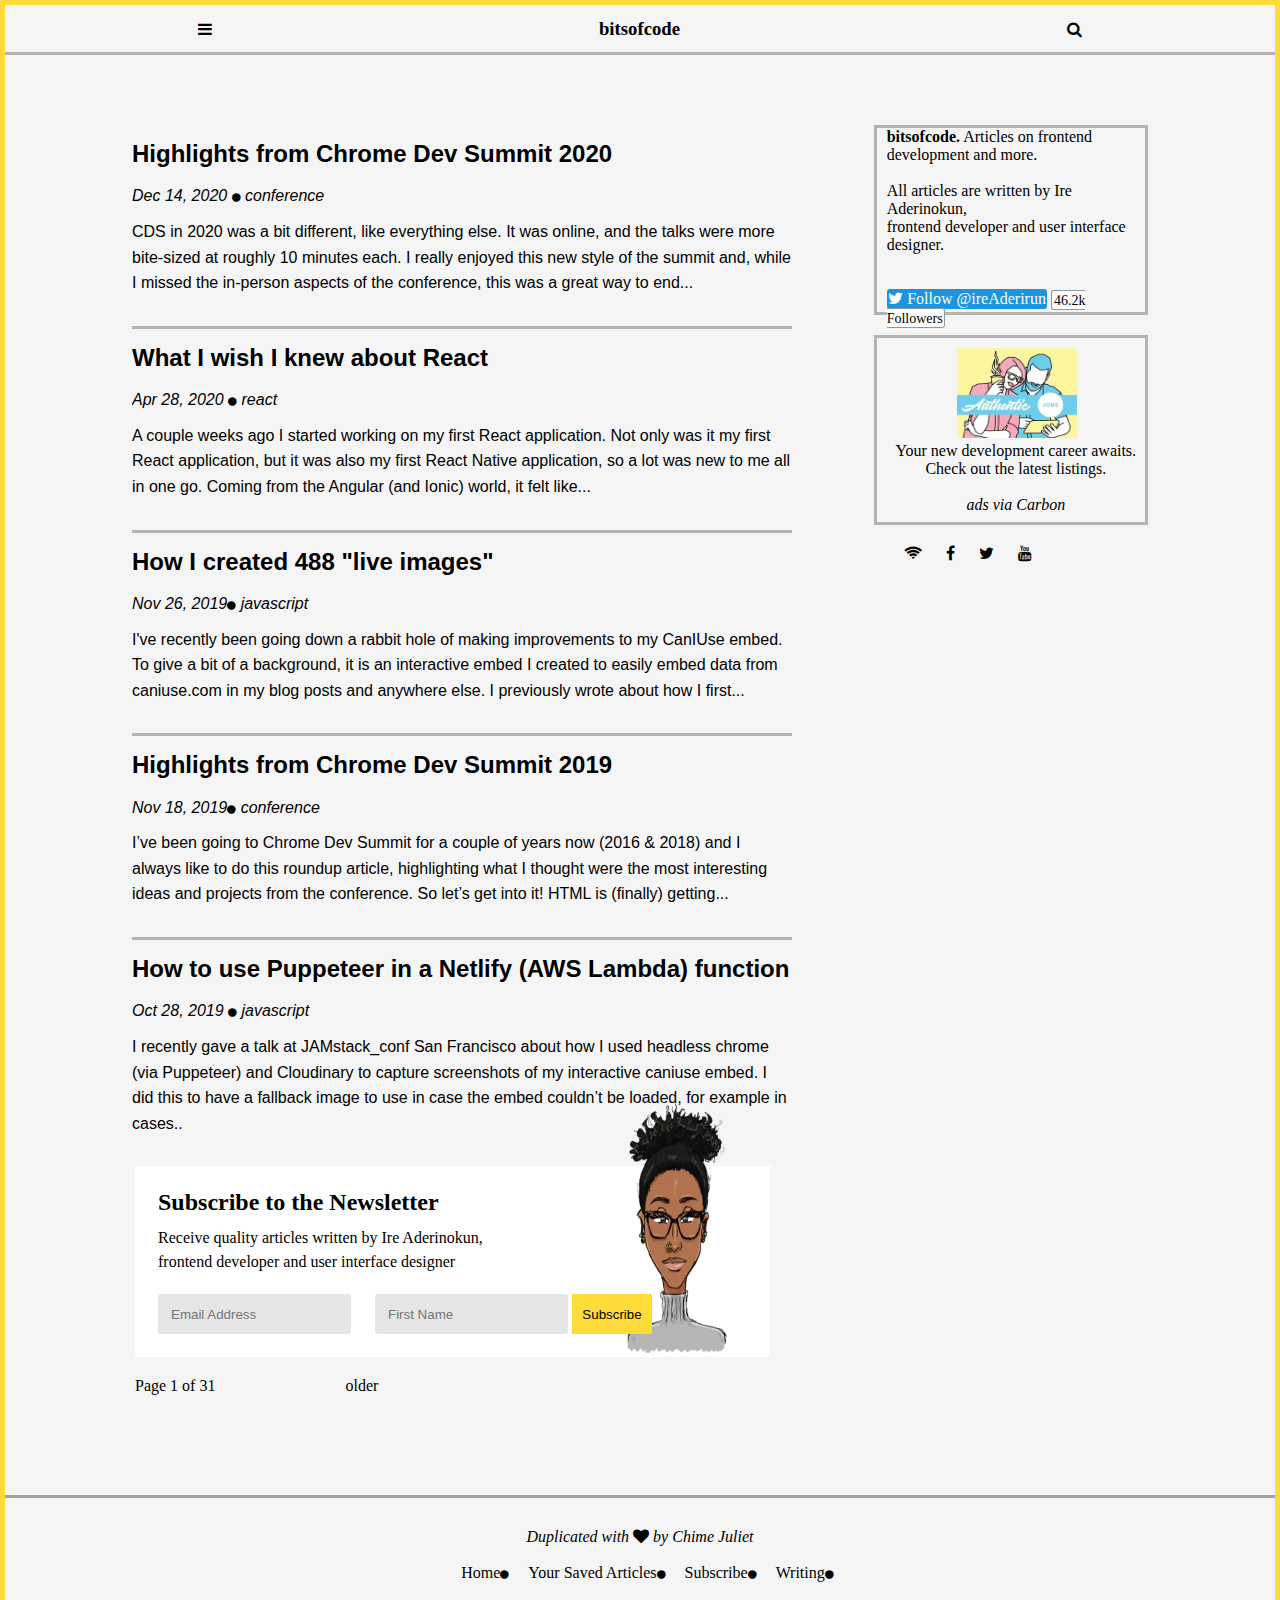
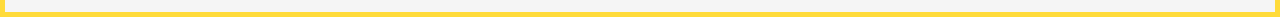
<file: index.html>
<!DOCTYPE html>
<html lang="en">

<head>
    <meta charset="UTF-8">
    <meta http-equiv="X-UA-Compatible" content="IE=edge">
    <meta name="viewport" content="width=device-width, initial-scale=1.0">
    <title>Bits of Code</title>
    <link rel="stylesheet" href="style.css">
    <link rel="stylesheet" href="https://cdnjs.cloudflare.com/ajax/libs/font-awesome/4.7.0/css/font-awesome.min.css">
</head>

<body>
    <div class="cover">
<div class="cover-nav">
    <i class="fa fa-times fa-2x"></i>
<a href="#">Home</a>
<a href="#">Your Saved</a>
<a href="#">Subscribe</a>
<a href="#">Articles</a>
</div>
    </div>
    <div class="container">
        <div class="head">
            <i class="fa fa-bars"></i>
            <h3>bitsofcode</h3>
            <i class="fa fa-search"></i>
        </div>

        <div class="text">
            <div class="text-left">
                <ul>
                    <li>
                        <h2>Highlights from Chrome Dev Summit 2020</h2>
                        <p><em> Dec 14, 2020 <i class="fa fa-circle" style="font-size: x-small;"></i> conference</em>
                        </p>
                        <p>CDS in 2020 was a bit different, like everything else. It was online, and the talks were more
                            bite-sized at roughly 10 minutes each. I really enjoyed this new style of the summit and,
                            while I missed the in-person aspects of the conference, this was a great way to end...</p>
                    </li>

                    <li>
                        <h2>What I wish I knew about React</h2>
                        <p><em> Apr 28, 2020 <i class="fa fa-circle" style="font-size: x-small;"></i> react</em></p>
                        <p>A couple weeks ago I started working on my first React application. Not only was it my first
                            React
                            application, but it was also my first React Native application,
                            so a lot was new to me all in one go. Coming from the Angular (and Ionic) world, it felt
                            like...</p>
                    </li>

                    <li>
                        <h2>How I created 488 "live images"</h2>
                        <p><em>Nov 26, 2019<i class="fa fa-circle" style="font-size: x-small;"></i> javascript</em></p>
                        <p>I've recently been going down a rabbit hole of making improvements to my CanIUse embed.
                            To give a bit of a background, it is an interactive embed I created to easily embed data
                            from caniuse.com in my blog posts and anywhere else.
                            I previously wrote about how I first...</p>
                    </li>

                    <li>
                        <h2>Highlights from Chrome Dev Summit 2019</h2>
                        <p><em> Nov 18, 2019<i class="fa fa-circle" style="font-size: x-small;"></i> conference</em></p>
                        <p>I’ve been going to Chrome Dev Summit for a couple of years now (2016 & 2018)
                            and I always like to do this roundup article, highlighting what I thought were the most
                            interesting ideas and projects from the conference.
                            So let’s get into it! HTML is (finally) getting...</p>
                    </li>

                    <li style="border: none;">
                        <h2>How to use Puppeteer in a Netlify (AWS Lambda) function</h2>
                        <p><em> Oct 28, 2019 <i class="fa fa-circle" style="font-size: x-small;"></i> javascript</em>
                        </p>
                        <p>I recently gave a talk at JAMstack_conf San Francisco about how I used headless chrome (via
                            Puppeteer)
                            and Cloudinary to capture screenshots of my interactive caniuse embed. I did this to
                            have a fallback image to use in case the embed couldn’t be loaded, for example in cases..
                        </p>
                    </li>
                </ul>
            </div>

            <div class="text-right">
                <ul>
                    <li class="right1">
                        <p><b>bitsofcode.</b> Articles on frontend development and more.</p><br>

                        All articles are written by Ire Aderinokun,<br> frontend developer and user interface
                        designer.<br><br><br>
                        <a href="#"><i class="fa fa-twitter fa-1x"> Follow @ireAderirun</i></a> <a href="#"
                            style="background-color:white; border: #8799A6 solid 1px; color: black; text-decoration: none; font-size: 14px;">46.2k
                            Followers</a>
                    </li>
                    <li class="image">
                        <a href="#"><img src="images/bits.jpg" alt="" width="120px" height="100px">

                            <p> Your new development career awaits. Check out the latest listings.<br><br>
                                <i>ads via Carbon</i>
                            </p>
                        </a>
                    </li>
                    <li class="nostyle" style="border: none;">
                        <a href="#"><i class="fa fa-wifi fa-1x"></i></a>
                        <a><i class="fa fa-facebook fa-1x"></i></a>
                        <a><i class="fa fa-twitter fa-1x"></i></a>
                        <a><i class="fa fa-youtube fa-1x"></i></a>
                    </li>
                </ul>
            </div>
        </div>
        <div class="nav">
            <div class="nav-text">
                <h2>Subscribe to the Newsletter</h2>
                <p>Receive quality articles written by Ire Aderinokun,<br> frontend developer and user interface designer</p>
            </div>
            <img src="images/profile.webp" alt="" width="100px" height="250px">
            <div class="nav-button">
                <form action="">
                    <input type="email" placeholder="Email Address">
                    <input type="text" placeholder="First Name">
                    <button>Subscribe</button>
                </form>
            </div>
        </div>
        <div class="before-last">
            <p><a href="#">Page 1 of 31</a><a href="#">older</a> 
            </p>
        </div>
        <div class="last">
            <p><i>Duplicated with <i class="fa fa-heart fa-1x"></i> by Chime Juliet</i> </p><br>
            <a href="#">Home</a><i class="fa fa-circle" style="font-size: x-small;"></i>
            <a href="#">Your Saved Articles</a><i class="fa fa-circle" style="font-size: x-small;"></i>
            <a href="#">Subscribe</a><i class="fa fa-circle" style="font-size: x-small;"></i>
            <a href="#">Writing</a><i class="fa fa-circle" style="font-size: x-small;"></i>
            </a>
        </div>
    </div>
</body>

</html>
</file>
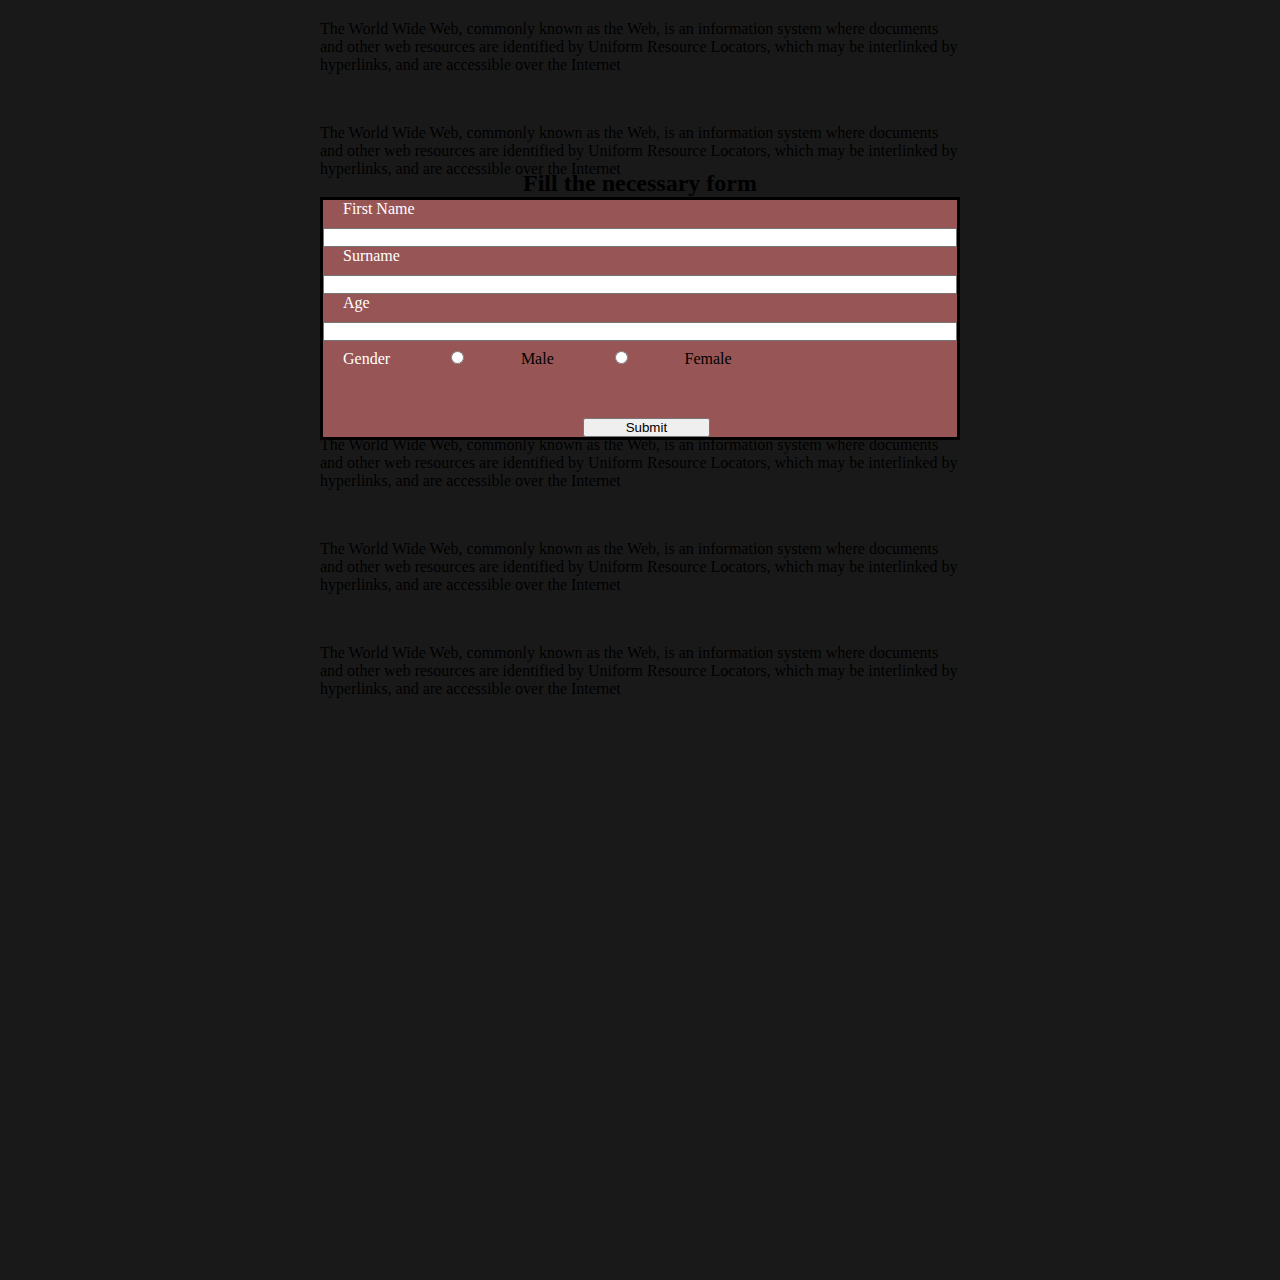
<file: cover.html>
<!DOCTYPE html>
<html lang="en">

<head>
    <meta charset="UTF-8">
    <meta http-equiv="X-UA-Compatible" content="IE=edge">
    <meta name="viewport" content="width=device-width, initial-scale=1.0">
    <title>Document</title>
    <style>
        * {
            margin: 0px;
            padding: 0px;
            box-sizing: border-box;
        }

        .top {
            width: 100%;
            height: 100vmax;
            background: rgba(0, 0, 0, 0.9);
            position: absolute;
        }

        .form {
            width: 50%;
            margin: auto;
            margin-top: 170px;

        }

        .form h2 {
            text-align: center;
        }

        .form form {
            border: solid;
            background: rgb(151, 85, 85);
        }

        .form label {
            color: white;
            padding-left: 20px;
        }

        /* .form label{
            padding-top: 30px;
        } */
        input[type=text] {
            width: 100%;
            margin-top: 10px;
        }

        input[type=number] {
            width: 100%;
            margin-top: 10px;
        }

        input[type=radio] {
            width: 20%;
            margin-top: 10px;
        }

        button {
            width: 20%;
            margin-top: 50px;
            margin-left: 260px;
        }

        .contain {
            width: 100%;
            background: #fff;
        }

        .contain1 {
            width: 50%;
            margin: auto;
        }

        .contain1 li {
            margin-bottom: 30px;
            list-style: none;
            color: black;
            padding-top: 20px;
        }
    </style>
</head>

<body>
    <div class="top">
        <div class="form">
            <h2>Fill the necessary form</h2>
            <form action="">
                <label for="name">First Name</label>
                <input type="text">
                <label for="surname">Surname</label>
                <input type="text">
                <label for="age">Age</label>
                <input type="number">
                <label for="gender">Gender</label>
                <input type="radio" name="gender" id="male">Male
                <input type="radio" name="gender" id="female">Female<br>
                <button>Submit</button>
            </form>
        </div>
    </div>
    <div class="contain">
        <div class="contain1">
            <ul>
                <li>
                    The World Wide Web, commonly known as the Web, is an information system where documents and other
                    web
                    resources are identified by Uniform Resource Locators,
                    which may be interlinked by hyperlinks, and are accessible over the Internet
                </li>
                <li>
                    The World Wide Web, commonly known as the Web, is an information system where documents and other
                    web
                    resources are identified by Uniform Resource Locators,
                    which may be interlinked by hyperlinks, and are accessible over the Internet
                </li>
                <li>
                    The World Wide Web, commonly known as the Web, is an information system where documents and other
                    web
                    resources are identified by Uniform Resource Locators,
                    which may be interlinked by hyperlinks, and are accessible over the Internet
                </li>
                <li>
                    The World Wide Web, commonly known as the Web, is an information system where documents and other
                    web
                    resources are identified by Uniform Resource Locators,
                    which may be interlinked by hyperlinks, and are accessible over the Internet
                </li>
                <li>
                    The World Wide Web, commonly known as the Web, is an information system where documents and other
                    web
                    resources are identified by Uniform Resource Locators,
                    which may be interlinked by hyperlinks, and are accessible over the Internet
                </li>
                <li>
                    The World Wide Web, commonly known as the Web, is an information system where documents and other
                    web
                    resources are identified by Uniform Resource Locators,
                    which may be interlinked by hyperlinks, and are accessible over the Internet
                </li>
                <li>
                    The World Wide Web, commonly known as the Web, is an information system where documents and other
                    web
                    resources are identified by Uniform Resource Locators,
                    which may be interlinked by hyperlinks, and are accessible over the Internet
                </li>
            </ul>
        </div>
    </div>
</body>

</html>
</file>
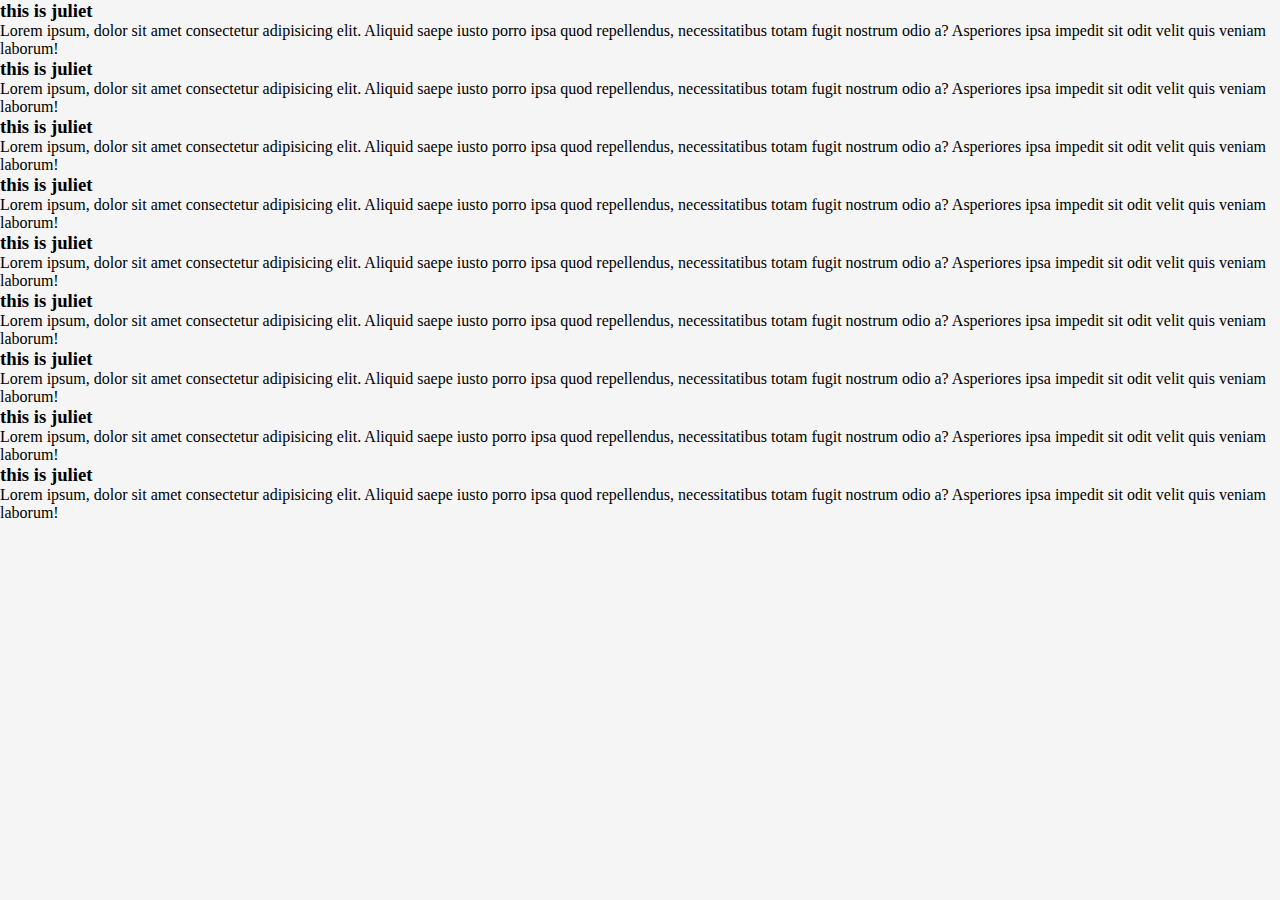
<file: grid.html>
<html lang="en">
<head>
    <meta charset="UTF-8">
    <meta http-equiv="X-UA-Compatible" content="IE=edge">
    <meta name="viewport" content="width=device-width, initial-scale=1.0">
    <title>Document</title>
    <link rel="stylesheet" href="style.css">
</head>
<body>
    <div class="box">
<div class="box1">
<h3>this is juliet</h3>
<p>Lorem ipsum, dolor sit amet consectetur adipisicing elit. Aliquid saepe iusto porro ipsa quod repellendus, necessitatibus totam fugit nostrum odio a?
     Asperiores ipsa impedit sit odit velit quis veniam laborum!</p>
</div>
<div class="box1">
    <h3>this is juliet</h3>
    <p>Lorem ipsum, dolor sit amet consectetur adipisicing elit. Aliquid saepe iusto porro ipsa quod repellendus, necessitatibus totam fugit nostrum odio a?
         Asperiores ipsa impedit sit odit velit quis veniam laborum!</p>
    </div>
    <div class="box1">
        <h3>this is juliet</h3>
        <p>Lorem ipsum, dolor sit amet consectetur adipisicing elit. Aliquid saepe iusto porro ipsa quod repellendus, necessitatibus totam fugit nostrum odio a?
             Asperiores ipsa impedit sit odit velit quis veniam laborum!</p>
        </div>
        <div class="box1">
            <h3>this is juliet</h3>
            <p>Lorem ipsum, dolor sit amet consectetur adipisicing elit. Aliquid saepe iusto porro ipsa quod repellendus, necessitatibus totam fugit nostrum odio a?
                 Asperiores ipsa impedit sit odit velit quis veniam laborum!</p>
            </div>
            <div class="box1">
                <h3>this is juliet</h3>
                <p>Lorem ipsum, dolor sit amet consectetur adipisicing elit. Aliquid saepe iusto porro ipsa quod repellendus, necessitatibus totam fugit nostrum odio a?
                     Asperiores ipsa impedit sit odit velit quis veniam laborum!</p>
                </div>
                <div class="box1">
                    <h3>this is juliet</h3>
                    <p>Lorem ipsum, dolor sit amet consectetur adipisicing elit. Aliquid saepe iusto porro ipsa quod repellendus, necessitatibus totam fugit nostrum odio a?
                         Asperiores ipsa impedit sit odit velit quis veniam laborum!</p>
                    </div>
                    <div class="box1">
                        <h3>this is juliet</h3>
                        <p>Lorem ipsum, dolor sit amet consectetur adipisicing elit. Aliquid saepe iusto porro ipsa quod repellendus, necessitatibus totam fugit nostrum odio a?
                             Asperiores ipsa impedit sit odit velit quis veniam laborum!</p>
                        </div>
                        <div class="box1">
                            <h3>this is juliet</h3>
                            <p>Lorem ipsum, dolor sit amet consectetur adipisicing elit. Aliquid saepe iusto porro ipsa quod repellendus, necessitatibus totam fugit nostrum odio a?
                                 Asperiores ipsa impedit sit odit velit quis veniam laborum!</p>
                            </div>
                            <div class="box1">
                                <h3>this is juliet</h3>
                                <p>Lorem ipsum, dolor sit amet consectetur adipisicing elit. Aliquid saepe iusto porro ipsa quod repellendus, necessitatibus totam fugit nostrum odio a?
                                     Asperiores ipsa impedit sit odit velit quis veniam laborum!</p>
                                </div>
    </div>
</body>
</html>
</file>
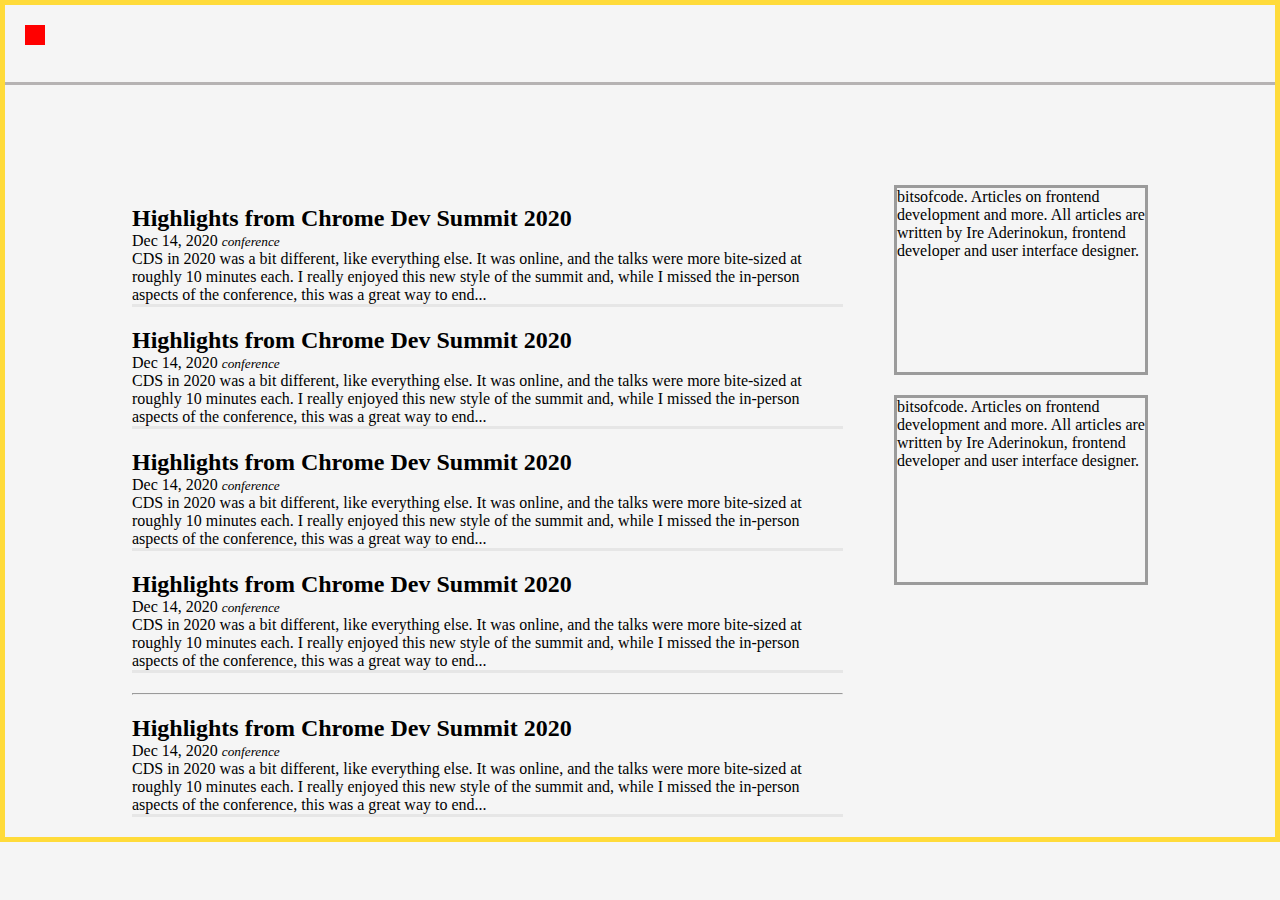
<file: me.html>
<!DOCTYPE html>
<html lang="en">

<head>
    <meta charset="UTF-8">
    <meta http-equiv="X-UA-Compatible" content="IE=edge">
    <meta name="viewport" content="width=device-width, initial-scale=1.0">
    <title>Document</title>
    <style>
        * {
            margin: 0px;
            padding: 0px;
            box-sizing: border-box;
        }

        body {
            background-color: #f5f5f5;

        }

        .head {
            height: 60px;
            border-bottom: solid rgb(182, 179, 179);
        }

        .contain {
            width: 100%;
            border: 5px solid #ffdb3a;
            overflow: auto;


        }

        .main {
            width: 80%;
            margin: auto;
            margin-top: 100px;
        
        }

        .left {
            width: 70%;
            float: left;
        }

        .left li {
            list-style: none;
            margin-bottom: 20px;
            margin-top: 20px;
            border: solid #e6e6e6;
            ;
            border-right: none;
            border-top: none;
            border-left: none;

        }

        /* .left hr{
            color: #e6e6e6;
            height: 2px;
        } */

        .right {
            width: 25%;
            float: right;
        }

        .right li {
            width: 100%;
            height: 190px;
            border: solid rgb(155, 155, 155);
            margin-bottom: 20px;
            list-style: none;
        }

        @media screen and (max-width:1000px) {
            .main {
                width: 100%;
                margin: auto;
                margin-top: 100px;
            }

            .left {
                width: 100%;
            }

            .right {
                width: 100%;
            }
        }

        .cover{
            width: 100%;
            height: 100vmax;
            background-color: rgba(255, 255, 255, 0.9);
            position: absolute;
            display: none;
        
        }
        .cover a{
            display: block;
            color: black;
            font-size: 40px;
            text-decoration: none;
        }
        #menu{
            width: 400px;
            margin: auto;
            text-align: center;
            margin-top: 200px;
        }
    </style>
</head>

<body>

    <div class="cover">
        <div id="menu">
            <div id="close" style="width: 20px; height: 20px; background-color: green; cursor: pointer; margin-left: 20px; margin-top: 20px; margin: auto;"></div>

            <a href="">HOME</a>
            <a href="">ABOUT US</a>
            <a href="">CONTACT ME</a>
            <a href="">SOLUTION</a>

        </div>
    </div>
    <div class="contain">
        <div class="head">
            <div id="click" style="width: 20px; height: 20px; background-color: red; cursor: pointer; margin-left: 20px; margin-top: 20px;"></div>
        </div>
        <div class="main">
            <div class="left">
                <ul>
                    <li>
                        <h2>Highlights from Chrome Dev Summit 2020</h2>
                        <p>Dec 14, 2020 <small><i>conference</i></small></p>
                        <p>CDS in 2020 was a bit different, like everything else. It was online, and the
                            talks were more bite-sized at roughly 10 minutes each. I really enjoyed this new style of
                            the summit and, while
                            I missed the in-person aspects of the conference, this was a great way to end...</p>
                    </li>

                    <li>
                        <h2>Highlights from Chrome Dev Summit 2020</h2>
                        <p>Dec 14, 2020 <small><i>conference</i></small></p>
                        <p>CDS in 2020 was a bit different, like everything else. It was online, and the
                            talks were more bite-sized at roughly 10 minutes each. I really enjoyed this new style of
                            the summit and, while
                            I missed the in-person aspects of the conference, this was a great way to end...</p>
                    </li>

                    <li>
                        <h2>Highlights from Chrome Dev Summit 2020</h2>
                        <p>Dec 14, 2020 <small><i>conference</i></small></p>
                        <p>CDS in 2020 was a bit different, like everything else. It was online, and the
                            talks were more bite-sized at roughly 10 minutes each. I really enjoyed this new style of
                            the summit and, while
                            I missed the in-person aspects of the conference, this was a great way to end...</p>
                    </li>

                    <li>
                        <h2>Highlights from Chrome Dev Summit 2020</h2>
                        <p>Dec 14, 2020 <small><i>conference</i></small></p>
                        <p>CDS in 2020 was a bit different, like everything else. It was online, and the
                            talks were more bite-sized at roughly 10 minutes each. I really enjoyed this new style of
                            the summit and, while
                            I missed the in-person aspects of the conference, this was a great way to end...</p>
                    </li>
                    <hr>
                    <li>
                        <h2>Highlights from Chrome Dev Summit 2020</h2>
                        <p>Dec 14, 2020 <small><i>conference</i></small></p>
                        <p>CDS in 2020 was a bit different, like everything else. It was online, and the
                            talks were more bite-sized at roughly 10 minutes each. I really enjoyed this new style of
                            the summit and, while
                            I missed the in-person aspects of the conference, this was a great way to end...</p>
                    </li>
                </ul>
            </div>
            <div class="right">
                <ul>
                    <li>bitsofcode. Articles on frontend development and more.

                        All articles are written by Ire Aderinokun, frontend developer and user interface designer.</li>

                    <li>bitsofcode. Articles on frontend development and more.

                        All articles are written by Ire Aderinokun, frontend developer and user interface designer.</li>

                </ul>

            </div>
        </div>
    </div>
    <script>

        let btn = document.getElementById('click');
        let cover = document.querySelector('.cover');
        let close = document.getElementById('close');



        btn.addEventListener('click', showCover);
        function showCover() {
            cover.style.display = 'block';
        }

        close.addEventListener('click', closeCover);
        function closeCover() {
            cover.style.display = 'none';
        }

    </script>
</body>

</html>
</file>
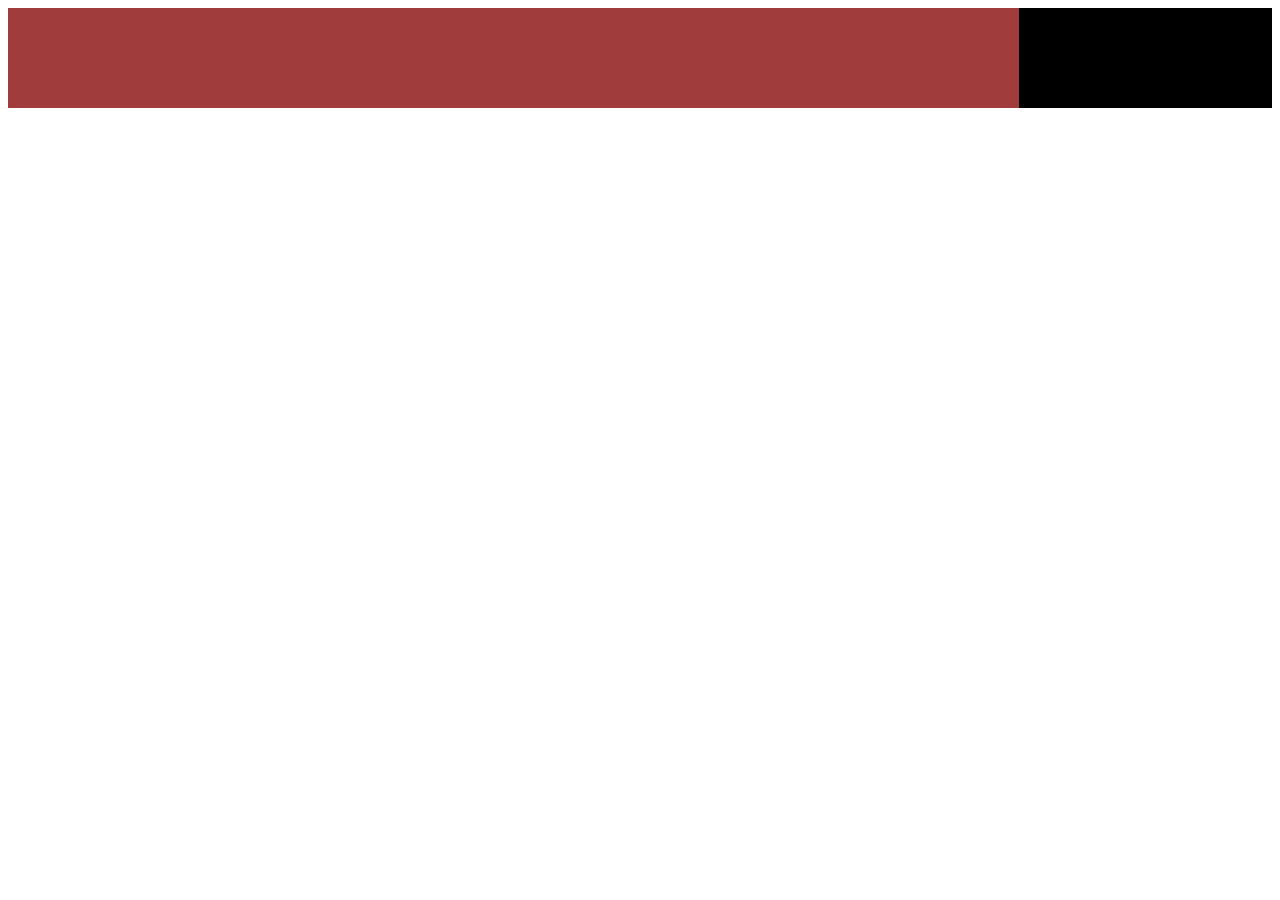
<file: us.html>
<!DOCTYPE html>
<html lang="en">
<head>
    <meta charset="UTF-8">
    <meta http-equiv="X-UA-Compatible" content="IE=edge">
    <meta name="viewport" content="width=div, initial-scale=1.0">
    <title>Document</title>
    <style>
        .one{
            width: 100%;
            height: 100px;
            background: #000;
        }

        .two{
            width: 80%;
            height: 100px;
            background: rgb(161, 60, 60);
        }
    </style>
</head>
<body>
    <div class="one">
        <div class="two">

        </div>
    </div>
</body>
</html>
</file>
<file: style.css>
* {
    margin: 0px;
    padding: 0px;
    box-sizing: border-box;
}

.cover{
    width: 100%;
    height: 100vmax;
    background-color:rgba(255,255,255,0.7);
    position: absolute;
    display: none;
   }

.cover-nav{
    width: 40%;
    margin:auto;
    margin-top: 500px;
}

.cover-nav a{
    color: black;
    display: block;
    text-decoration: none;
    text-align: center;
    padding: 20px;
    font-size: 20px;
}


.cover-nav a:hover{
    color: rgb(138, 138, 19);
}

.cover-nav i{
    color: black;
    padding-left: 260px;
}

body {
    background: #f5f5f5;
}

.container {
    width: 100%;
    border: 5px solid #ffdb3a;
    overflow: auto;
}

.head {
    display: flex;
    justify-content: space-around;
    border-bottom: solid rgb(182, 179, 179);
    align-items: center;
    height: 50px;
}

.text {
    width: 80%;
    margin: auto;
    margin-top: 70px;
    overflow: auto;
}

.text-left {
    width: 65%;
    float: left;
}

.text-left li {
    list-style-type: none;
    border-bottom: solid rgb(182, 179, 179);
    padding-bottom: 30px;
    line-height: 1.6;
    font-family:-apple-system, BlinkMacSystemFont, 'Segoe UI', Roboto, Oxygen, Ubuntu, Cantarell, 'Open Sans', 'Helvetica Neue', sans-serif;
    font-weight: lighter;
    
}

.text-left h2 {
    padding-top: 10px;
}

.text-left p {
    padding-top: 10px;
}

.text-right {
    width: 27%;
    float: right;
}

.text-right li {
    list-style: none;
    border: solid rgb(182, 179, 179);
    width: 100%;
    height: 190px;
    margin-bottom: 20px;
    padding-left: 10px;
}

.right1 a {
    background-color: #1b95e0;
    ;
    color: white;
    padding: 1.5px;
    border-radius: 3px;
}

.image a {
    padding-left: 70px;
    padding-top: 10px;
    text-align: center;
    text-decoration: none;
    color: black;
}

.image img {
    padding-top: 10px;
}

.nostyle i {
    padding-left: 20px;
}

.nostyle a {
    color: black;
}

.nav{
    border: solid rgb(255, 255, 255);
    width: 50%;
    margin-left: 130px;
    position: relative;
    background-color: white;

}

.nav-text{
    /* border: solid red; */
    position: relative;
    z-index: 0;
  }

.nav img{
    position: absolute;
    bottom: 1px; 
    /* top: 20; */
    right: 40px;
    /* border: solid orange; */
    z-index: 0;

}

.nav-text h2{
    padding-top: 20px;
    padding-left: 20px;
}

.nav-text p{
    padding-top: 10px;
    padding-left: 20px;
    line-height: 1.5;
}

.nav-button{
    /* border: solid black; */
    position: relative;
    /* bottom: 200px; */
    width: 100%;
    z-index: 1;

}

input{
   height: 40px;
   margin-left: 20px;
   background: #e6e6e6;;
   padding-left: 10px;
   border:solid #e6e6e6;;
   border-radius: 3px;
   margin-top:20px;
   margin-bottom: 20px;
}

button{
    height: 40px;
    width: 80px;
    background: #ffdb3a;
    border:  #ffdb3a;;
}

 .before-last{
     padding-top: 20px;
 }

 .before-last a{
     padding-left: 130px;
     color: black;
     text-decoration: none;
     
 }
.last{
    border-top:solid rgb(165, 162, 162);
    margin-top: 100px;
    padding-top: 30px;
    padding-bottom: 30px;
    text-align: center;
}

.last a{
    text-decoration: none;
    padding-left: 15px;
    color: black;
}

@media screen and (max-width:1000px){
    .text {
    width: 100%;
    margin: auto;
    margin-top: 70px;
    overflow: auto;
}

.text-left {
    width: 100%;
}

.text-right {
    width: 100%;
}

.nav{
    width: 100%;
    margin:0px;

}

.before-last{
    width: 100%;
     padding-top: 20px;
     padding-left: 0px;
     
 }

}
</file>
